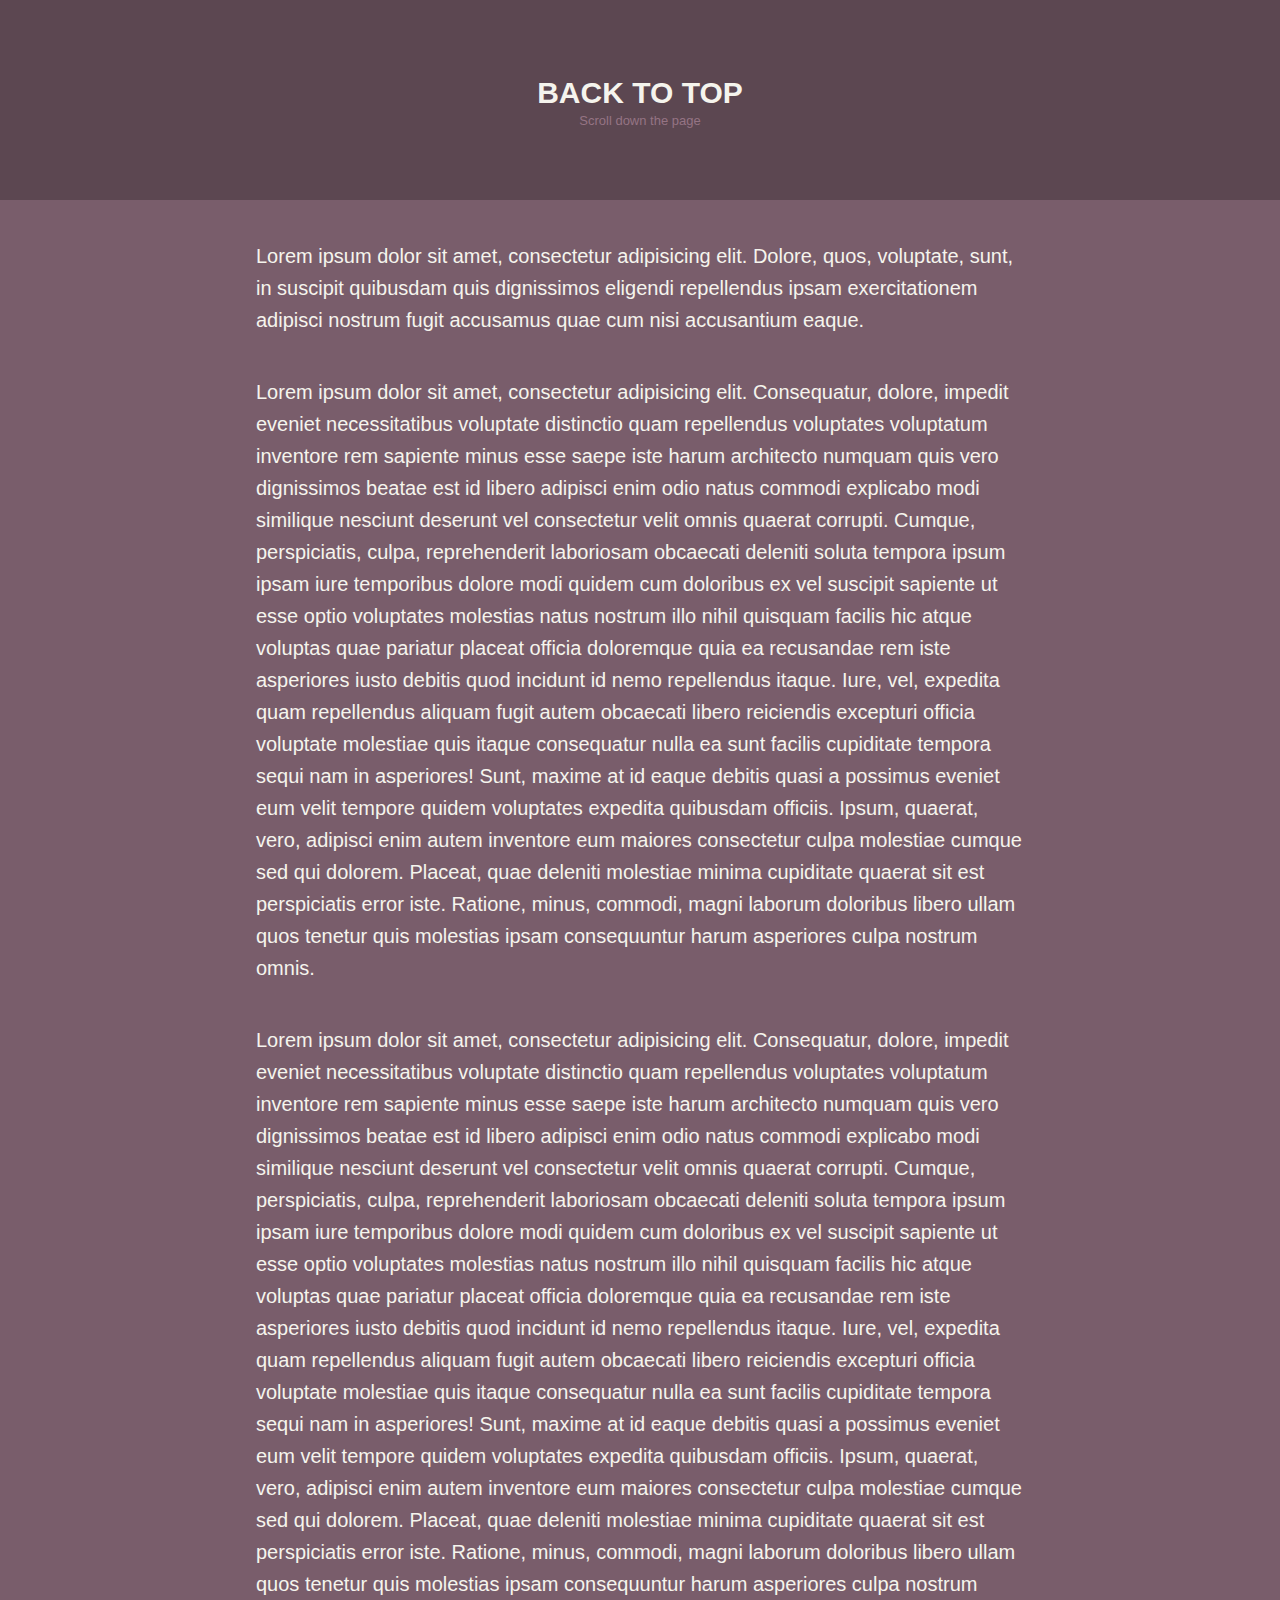
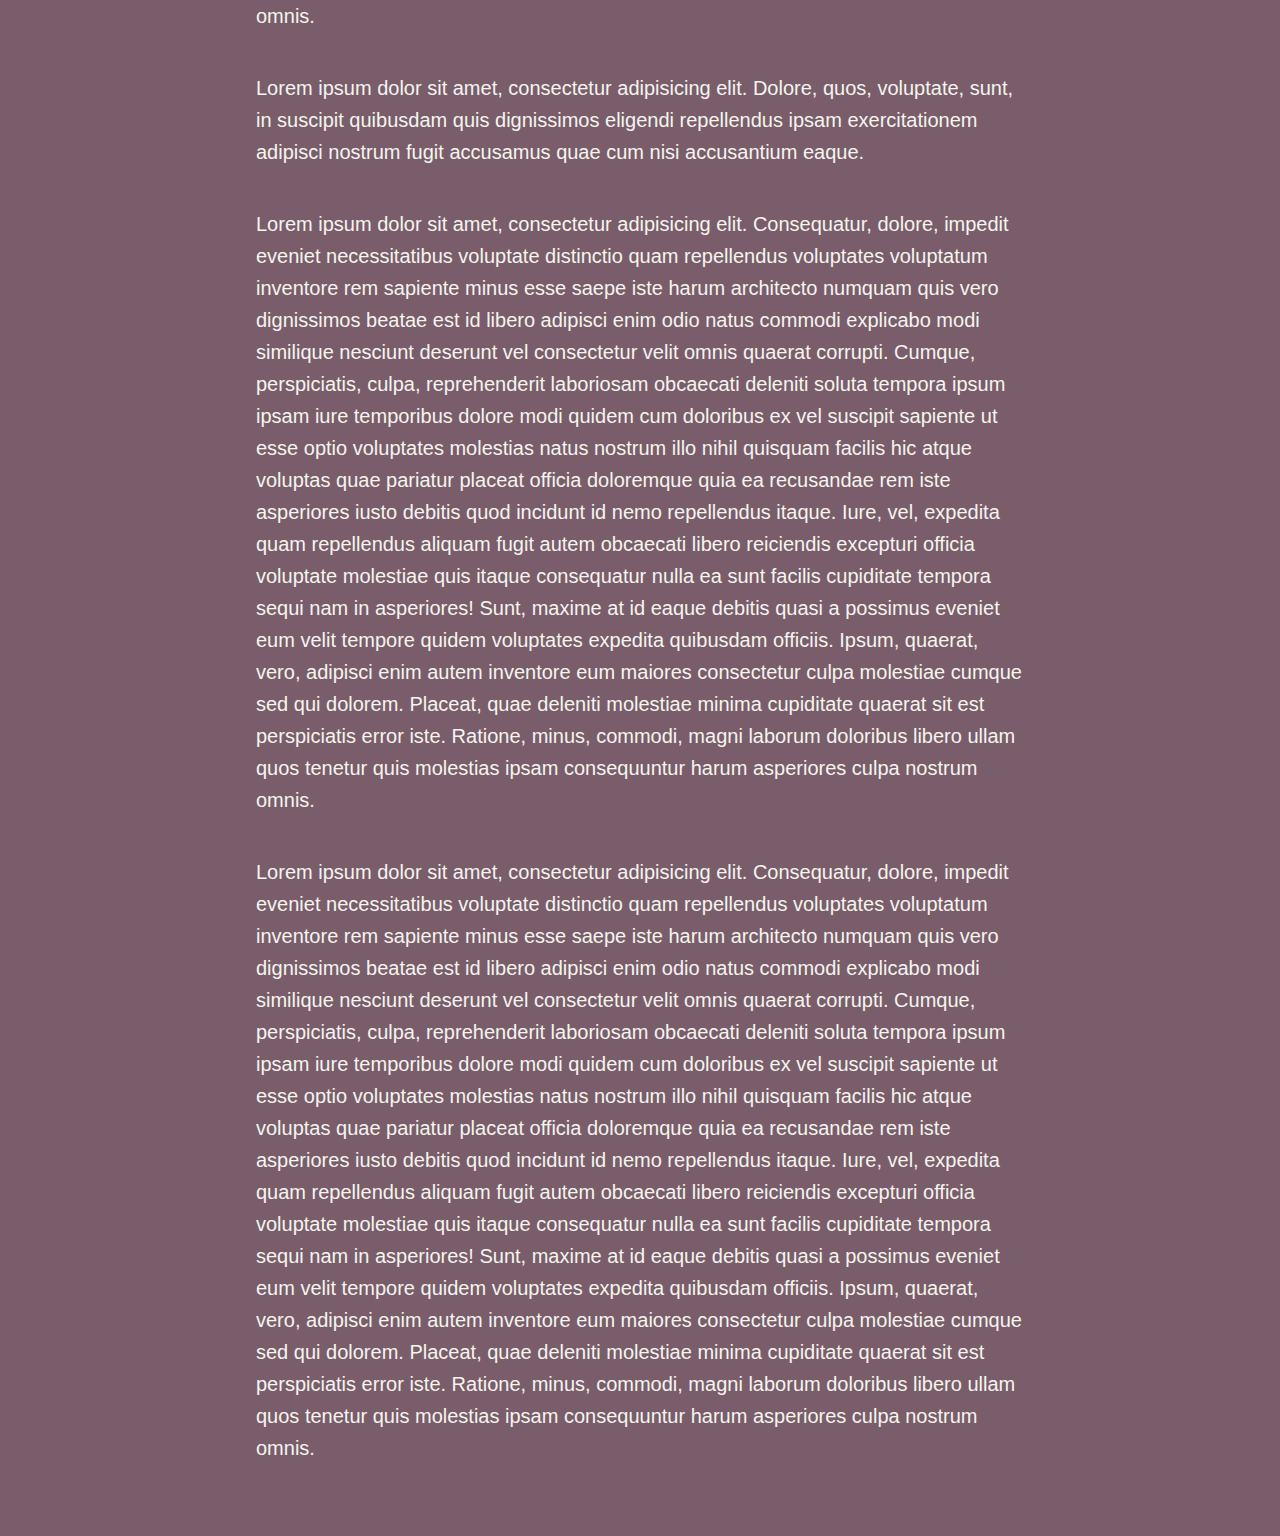
<file: Back to top/index.html>
<!doctype html>
<html lang="en" class="no-js">
<head>
	<meta charset="UTF-8">
	<meta name="viewport" content="width=device-width, initial-scale=1">

	<link rel="stylesheet" href="css/reset.css"> <!-- CSS reset -->
	<link rel="stylesheet" href="css/style.css"> <!-- Gem style -->
	<script src="js/modernizr.js"></script> <!-- Modernizr -->

	<title>Back To Top</title>
</head>
<body>
	<header>
		<h1>Back to top</h1>
		<p>Scroll down the page</p>
	</header>

	<main class="cd-container">
		<p>
			Lorem ipsum dolor sit amet, consectetur adipisicing elit. Dolore, quos, voluptate, sunt, in suscipit quibusdam quis dignissimos eligendi repellendus ipsam exercitationem adipisci nostrum fugit accusamus quae cum nisi accusantium eaque.
		</p>

		<p>
			Lorem ipsum dolor sit amet, consectetur adipisicing elit. Consequatur, dolore, impedit eveniet necessitatibus voluptate distinctio quam repellendus voluptates voluptatum inventore rem sapiente minus esse saepe iste harum architecto numquam quis vero dignissimos beatae est id libero adipisci enim odio natus commodi explicabo modi similique nesciunt deserunt vel consectetur velit omnis quaerat corrupti. Cumque, perspiciatis, culpa, reprehenderit laboriosam obcaecati deleniti soluta tempora ipsum ipsam iure temporibus dolore modi quidem cum doloribus ex vel suscipit sapiente ut esse optio voluptates molestias natus nostrum illo nihil quisquam facilis hic atque voluptas quae pariatur placeat officia doloremque quia ea recusandae rem iste asperiores iusto debitis quod incidunt id nemo repellendus itaque. Iure, vel, expedita quam repellendus aliquam fugit autem obcaecati libero reiciendis excepturi officia voluptate molestiae quis itaque consequatur nulla ea sunt facilis cupiditate tempora sequi nam in asperiores! Sunt, maxime at id eaque debitis quasi a possimus eveniet eum velit tempore quidem voluptates expedita quibusdam officiis. Ipsum, quaerat, vero, adipisci enim autem inventore eum maiores consectetur culpa molestiae cumque sed qui dolorem. Placeat, quae deleniti molestiae minima cupiditate quaerat sit est perspiciatis error iste. Ratione, minus, commodi, magni laborum doloribus libero ullam quos tenetur quis molestias ipsam consequuntur harum asperiores culpa nostrum omnis.
		</p>

		<p>
			Lorem ipsum dolor sit amet, consectetur adipisicing elit. Consequatur, dolore, impedit eveniet necessitatibus voluptate distinctio quam repellendus voluptates voluptatum inventore rem sapiente minus esse saepe iste harum architecto numquam quis vero dignissimos beatae est id libero adipisci enim odio natus commodi explicabo modi similique nesciunt deserunt vel consectetur velit omnis quaerat corrupti. Cumque, perspiciatis, culpa, reprehenderit laboriosam obcaecati deleniti soluta tempora ipsum ipsam iure temporibus dolore modi quidem cum doloribus ex vel suscipit sapiente ut esse optio voluptates molestias natus nostrum illo nihil quisquam facilis hic atque voluptas quae pariatur placeat officia doloremque quia ea recusandae rem iste asperiores iusto debitis quod incidunt id nemo repellendus itaque. Iure, vel, expedita quam repellendus aliquam fugit autem obcaecati libero reiciendis excepturi officia voluptate molestiae quis itaque consequatur nulla ea sunt facilis cupiditate tempora sequi nam in asperiores! Sunt, maxime at id eaque debitis quasi a possimus eveniet eum velit tempore quidem voluptates expedita quibusdam officiis. Ipsum, quaerat, vero, adipisci enim autem inventore eum maiores consectetur culpa molestiae cumque sed qui dolorem. Placeat, quae deleniti molestiae minima cupiditate quaerat sit est perspiciatis error iste. Ratione, minus, commodi, magni laborum doloribus libero ullam quos tenetur quis molestias ipsam consequuntur harum asperiores culpa nostrum omnis.
		</p>

		<p>
			Lorem ipsum dolor sit amet, consectetur adipisicing elit. Dolore, quos, voluptate, sunt, in suscipit quibusdam quis dignissimos eligendi repellendus ipsam exercitationem adipisci nostrum fugit accusamus quae cum nisi accusantium eaque.
		</p>

		<p>
			Lorem ipsum dolor sit amet, consectetur adipisicing elit. Consequatur, dolore, impedit eveniet necessitatibus voluptate distinctio quam repellendus voluptates voluptatum inventore rem sapiente minus esse saepe iste harum architecto numquam quis vero dignissimos beatae est id libero adipisci enim odio natus commodi explicabo modi similique nesciunt deserunt vel consectetur velit omnis quaerat corrupti. Cumque, perspiciatis, culpa, reprehenderit laboriosam obcaecati deleniti soluta tempora ipsum ipsam iure temporibus dolore modi quidem cum doloribus ex vel suscipit sapiente ut esse optio voluptates molestias natus nostrum illo nihil quisquam facilis hic atque voluptas quae pariatur placeat officia doloremque quia ea recusandae rem iste asperiores iusto debitis quod incidunt id nemo repellendus itaque. Iure, vel, expedita quam repellendus aliquam fugit autem obcaecati libero reiciendis excepturi officia voluptate molestiae quis itaque consequatur nulla ea sunt facilis cupiditate tempora sequi nam in asperiores! Sunt, maxime at id eaque debitis quasi a possimus eveniet eum velit tempore quidem voluptates expedita quibusdam officiis. Ipsum, quaerat, vero, adipisci enim autem inventore eum maiores consectetur culpa molestiae cumque sed qui dolorem. Placeat, quae deleniti molestiae minima cupiditate quaerat sit est perspiciatis error iste. Ratione, minus, commodi, magni laborum doloribus libero ullam quos tenetur quis molestias ipsam consequuntur harum asperiores culpa nostrum omnis.
		</p>

		<p>
			Lorem ipsum dolor sit amet, consectetur adipisicing elit. Consequatur, dolore, impedit eveniet necessitatibus voluptate distinctio quam repellendus voluptates voluptatum inventore rem sapiente minus esse saepe iste harum architecto numquam quis vero dignissimos beatae est id libero adipisci enim odio natus commodi explicabo modi similique nesciunt deserunt vel consectetur velit omnis quaerat corrupti. Cumque, perspiciatis, culpa, reprehenderit laboriosam obcaecati deleniti soluta tempora ipsum ipsam iure temporibus dolore modi quidem cum doloribus ex vel suscipit sapiente ut esse optio voluptates molestias natus nostrum illo nihil quisquam facilis hic atque voluptas quae pariatur placeat officia doloremque quia ea recusandae rem iste asperiores iusto debitis quod incidunt id nemo repellendus itaque. Iure, vel, expedita quam repellendus aliquam fugit autem obcaecati libero reiciendis excepturi officia voluptate molestiae quis itaque consequatur nulla ea sunt facilis cupiditate tempora sequi nam in asperiores! Sunt, maxime at id eaque debitis quasi a possimus eveniet eum velit tempore quidem voluptates expedita quibusdam officiis. Ipsum, quaerat, vero, adipisci enim autem inventore eum maiores consectetur culpa molestiae cumque sed qui dolorem. Placeat, quae deleniti molestiae minima cupiditate quaerat sit est perspiciatis error iste. Ratione, minus, commodi, magni laborum doloribus libero ullam quos tenetur quis molestias ipsam consequuntur harum asperiores culpa nostrum omnis.
		</p>
	</main>
	<a href="#0" class="cd-top">Top</a>
<script src="http://ajax.googleapis.com/ajax/libs/jquery/1.11.0/jquery.min.js"></script>
<script src="js/main.js"></script> <!-- Gem jQuery -->
</body>
</html>
</file>
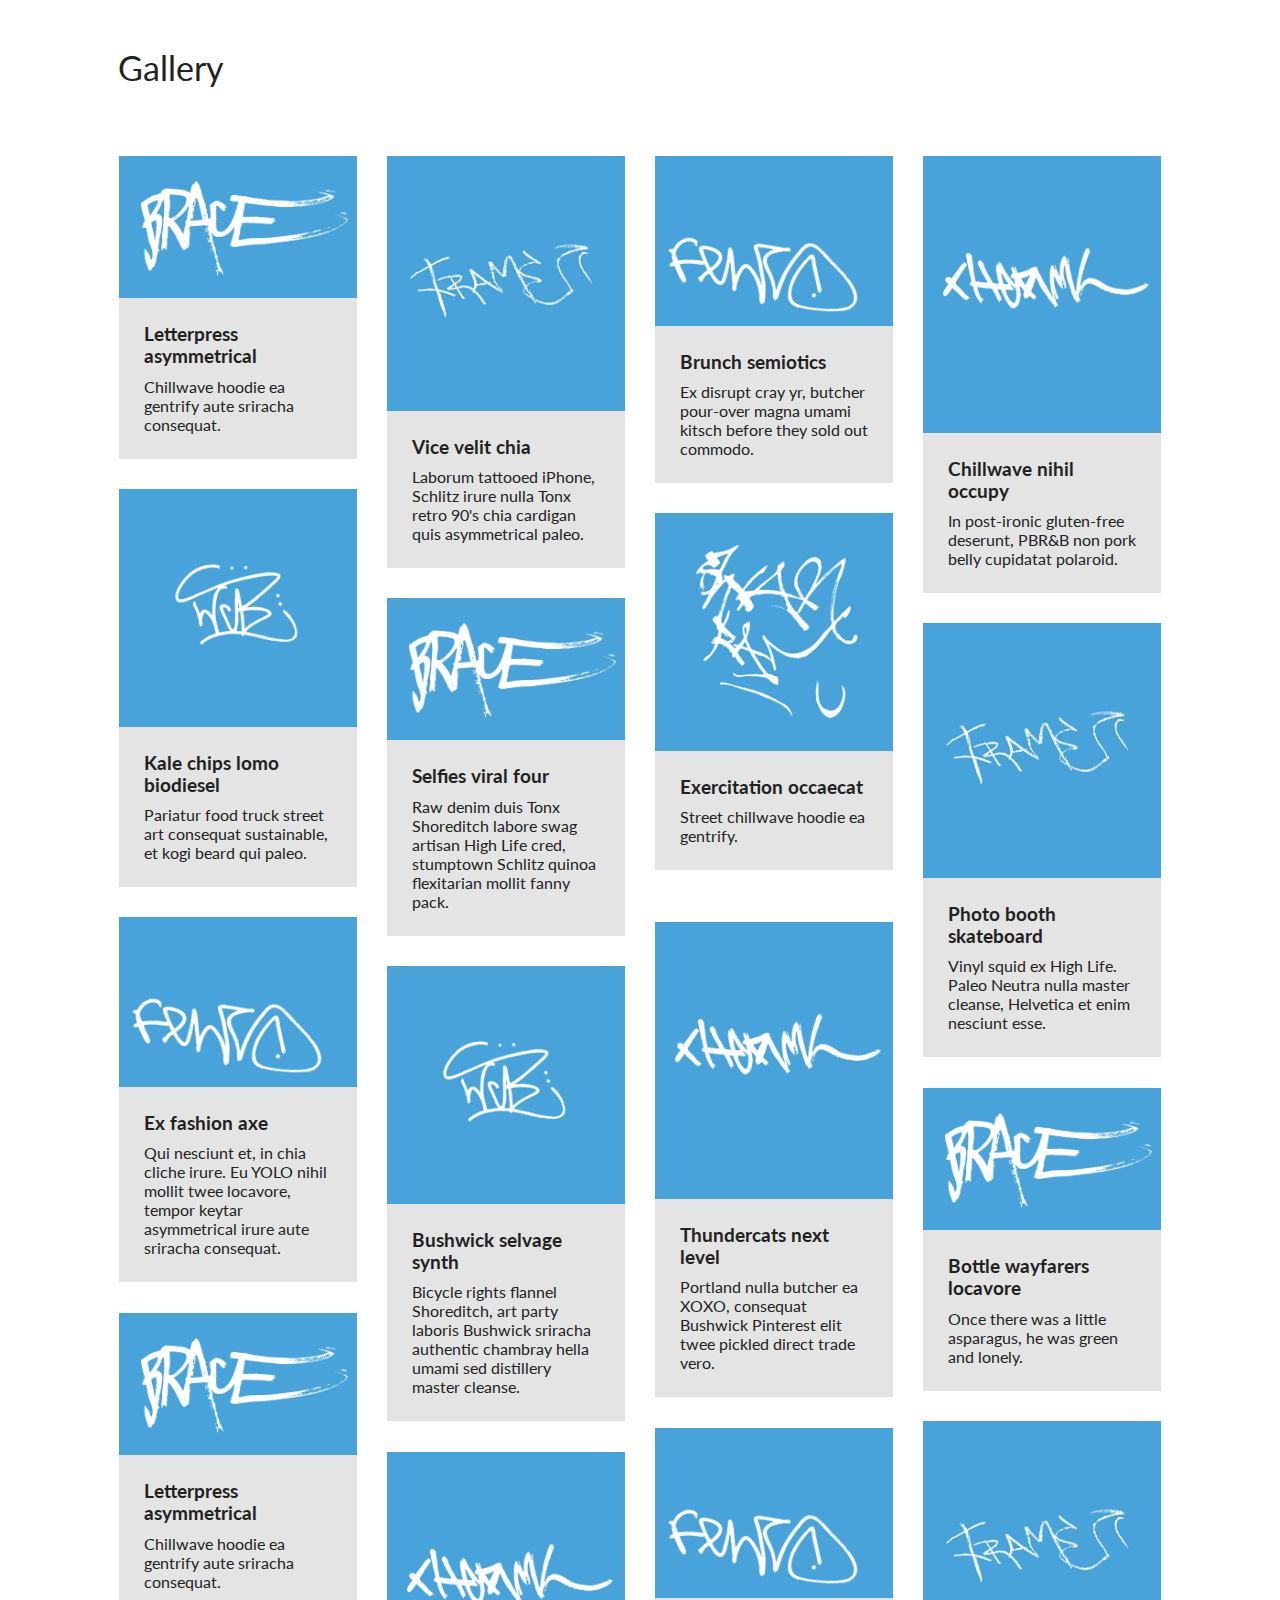
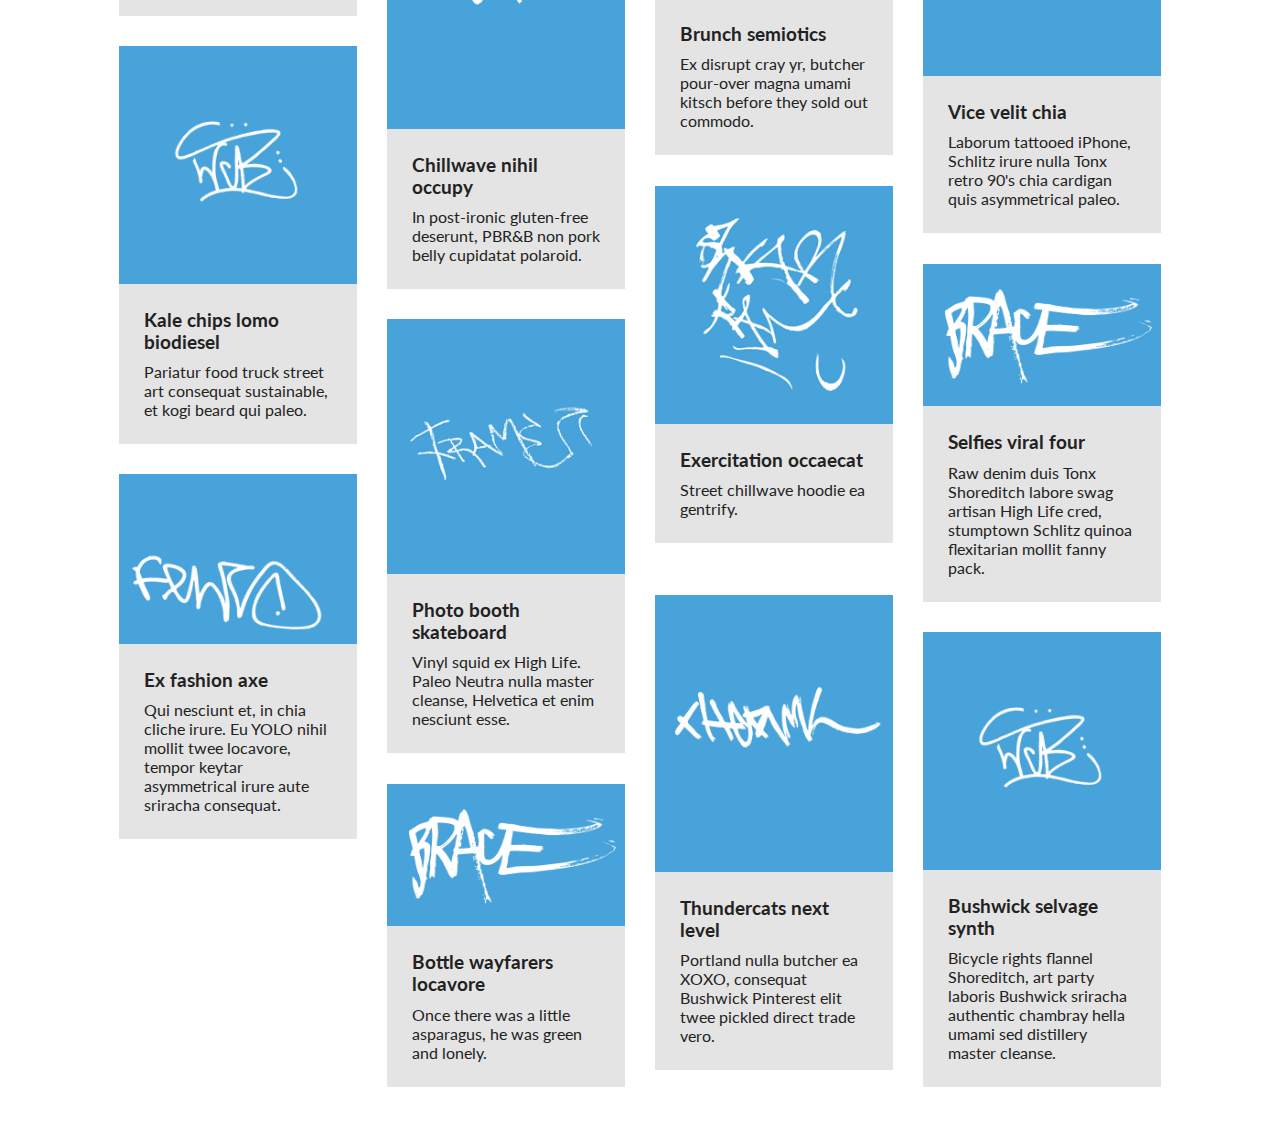
<file: Card gallery/index.html>
<!DOCTYPE html>
<html lang="en" class="no-js">
	<head>
		<meta charset="UTF-8" />
		<meta http-equiv="X-UA-Compatible" content="IE=edge,chrome=1">
		<meta name="viewport" content="width=device-width, initial-scale=1.0">
		<title>Gallery</title>
		<link rel="shortcut icon" href="../favicon.ico">
		<link rel="stylesheet" type="text/css" href="css/demo.css" />
		<link rel="stylesheet" type="text/css" href="css/component.css" />
		<script src="js/modernizr.custom.js"></script>
	</head>
	<body>
		<div class="container">
			<header class="clearfix">
				<h1>Gallery</h1>
			</header>
			<div id="grid-gallery" class="grid-gallery">
				<section class="grid-wrap">
					<ul class="grid">
						<li class="grid-sizer"></li><!-- for Masonry column width -->
						<li>
							<figure>
								<img src="img/thumb/1.png" alt="img01"/>
								<figcaption><h3>Letterpress asymmetrical</h3><p>Chillwave hoodie ea gentrify aute sriracha consequat.</p></figcaption>
							</figure>
						</li>
						<li>
							<figure>
								<img src="img/thumb/2.png" alt="img02"/>
								<figcaption><h3>Vice velit chia</h3><p>Laborum tattooed iPhone, Schlitz irure nulla Tonx retro 90's chia cardigan quis asymmetrical paleo. </p></figcaption>
							</figure>
						</li>
						<li>
							<figure>
								<img src="img/thumb/3.png" alt="img03"/>
								<figcaption><h3>Brunch semiotics</h3><p>Ex disrupt cray yr, butcher pour-over magna umami kitsch before they sold out commodo.</p></figcaption>
							</figure>
						</li>
						<li>
							<figure>
								<img src="img/thumb/4.png" alt="img04"/>
								<figcaption><h3>Chillwave nihil occupy</h3><p>In post-ironic gluten-free deserunt, PBR&amp;B non pork belly cupidatat polaroid. </p></figcaption>
							</figure>
						</li>
						<li>
							<figure>
								<img src="img/thumb/5.png" alt="img05"/>
								<figcaption><h3>Kale chips lomo biodiesel</h3><p>Pariatur food truck street art consequat sustainable, et kogi beard qui paleo. </p></figcaption>
							</figure>
						</li>
						<li>
							<figure>
								<img src="img/thumb/6.png" alt="img06"/>
								<figcaption><h3>Exercitation occaecat</h3><p>Street chillwave hoodie ea gentrify.</p></figcaption>
							</figure>
						</li>
						<li>
							<figure>
								<img src="img/thumb/1.png" alt="img01"/>
								<figcaption><h3>Selfies viral four</h3><p>Raw denim duis Tonx Shoreditch labore swag artisan High Life cred, stumptown Schlitz quinoa flexitarian mollit fanny pack.</p></figcaption>
							</figure>
						</li>
						<li>
							<figure>
								<img src="img/thumb/2.png" alt="img02"/>
								<figcaption><h3>Photo booth skateboard</h3><p>Vinyl squid ex High Life. Paleo Neutra nulla master cleanse, Helvetica et enim nesciunt esse.</p></figcaption>
							</figure>
						</li>
						<li>
							<figure>
								<img src="img/thumb/3.png" alt="img03"/>
								<figcaption><h3>Ex fashion axe</h3><p>Qui nesciunt et, in chia cliche irure. Eu YOLO nihil mollit twee locavore, tempor keytar asymmetrical irure aute sriracha consequat.</p></figcaption>
							</figure>
						</li>
						<li>
							<figure>
								<img src="img/thumb/4.png" alt="img04"/>
								<figcaption><h3>Thundercats next level</h3><p>Portland nulla butcher ea XOXO, consequat Bushwick Pinterest elit twee pickled direct trade vero. </p></figcaption>
							</figure>
						</li>
						<li>
							<figure>
								<img src="img/thumb/5.png" alt="img05"/>
								<figcaption><h3>Bushwick selvage synth</h3><p>Bicycle rights flannel Shoreditch, art party laboris Bushwick sriracha authentic chambray hella umami sed distillery master cleanse.</p></figcaption>
							</figure>
						</li>
						<li>
							<figure>
								<img src="img/thumb/1.png" alt="img01"/>
								<figcaption><h3>Bottle wayfarers locavore</h3><p>Once there was a little asparagus, he was green and lonely.</p></figcaption>
							</figure>
						</li>
						<li>
							<figure>
								<img src="img/thumb/1.png" alt="img01"/>
								<figcaption><h3>Letterpress asymmetrical</h3><p>Chillwave hoodie ea gentrify aute sriracha consequat.</p></figcaption>
							</figure>
						</li>
						<li>
							<figure>
								<img src="img/thumb/2.png" alt="img02"/>
								<figcaption><h3>Vice velit chia</h3><p>Laborum tattooed iPhone, Schlitz irure nulla Tonx retro 90's chia cardigan quis asymmetrical paleo. </p></figcaption>
							</figure>
						</li>
						<li>
							<figure>
								<img src="img/thumb/3.png" alt="img03"/>
								<figcaption><h3>Brunch semiotics</h3><p>Ex disrupt cray yr, butcher pour-over magna umami kitsch before they sold out commodo.</p></figcaption>
							</figure>
						</li>
						<li>
							<figure>
								<img src="img/thumb/4.png" alt="img04"/>
								<figcaption><h3>Chillwave nihil occupy</h3><p>In post-ironic gluten-free deserunt, PBR&amp;B non pork belly cupidatat polaroid. </p></figcaption>
							</figure>
						</li>
						<li>
							<figure>
								<img src="img/thumb/5.png" alt="img05"/>
								<figcaption><h3>Kale chips lomo biodiesel</h3><p>Pariatur food truck street art consequat sustainable, et kogi beard qui paleo. </p></figcaption>
							</figure>
						</li>
						<li>
							<figure>
								<img src="img/thumb/6.png" alt="img06"/>
								<figcaption><h3>Exercitation occaecat</h3><p>Street chillwave hoodie ea gentrify.</p></figcaption>
							</figure>
						</li>
						<li>
							<figure>
								<img src="img/thumb/1.png" alt="img01"/>
								<figcaption><h3>Selfies viral four</h3><p>Raw denim duis Tonx Shoreditch labore swag artisan High Life cred, stumptown Schlitz quinoa flexitarian mollit fanny pack.</p></figcaption>
							</figure>
						</li>
						<li>
							<figure>
								<img src="img/thumb/2.png" alt="img02"/>
								<figcaption><h3>Photo booth skateboard</h3><p>Vinyl squid ex High Life. Paleo Neutra nulla master cleanse, Helvetica et enim nesciunt esse.</p></figcaption>
							</figure>
						</li>
						<li>
							<figure>
								<img src="img/thumb/3.png" alt="img03"/>
								<figcaption><h3>Ex fashion axe</h3><p>Qui nesciunt et, in chia cliche irure. Eu YOLO nihil mollit twee locavore, tempor keytar asymmetrical irure aute sriracha consequat.</p></figcaption>
							</figure>
						</li>
						<li>
							<figure>
								<img src="img/thumb/4.png" alt="img04"/>
								<figcaption><h3>Thundercats next level</h3><p>Portland nulla butcher ea XOXO, consequat Bushwick Pinterest elit twee pickled direct trade vero. </p></figcaption>
							</figure>
						</li>
						<li>
							<figure>
								<img src="img/thumb/5.png" alt="img05"/>
								<figcaption><h3>Bushwick selvage synth</h3><p>Bicycle rights flannel Shoreditch, art party laboris Bushwick sriracha authentic chambray hella umami sed distillery master cleanse.</p></figcaption>
							</figure>
						</li>
						<li>
							<figure>
								<img src="img/thumb/1.png" alt="img01"/>
								<figcaption><h3>Bottle wayfarers locavore</h3><p>Once there was a little asparagus, he was green and lonely.</p></figcaption>
							</figure>
						</li>
					</ul>
				</section><!-- // grid-wrap -->
				<section class="slideshow">
					<ul>
						<li>
							<figure>
								<figcaption>
									<h3>Letterpress asymmetrical</h3>
									<p>Kale chips lomo biodiesel stumptown Godard Tumblr, mustache sriracha tattooed cray aute slow-carb placeat delectus. Letterpress asymmetrical fanny pack art party est pour-over skateboard anim quis, ullamco craft beer.</p>
								</figcaption>
								<img src="img/large/1.png" alt="img01"/>
							</figure>
						</li>
						<li>
							<figure>
								<figcaption>
									<h3>Vice velit chia</h3>
									<p>Chillwave Echo Park Etsy organic Cosby sweater seitan authentic pour-over. Occupy wolf selvage bespoke tattooed, cred sustainable Odd Future hashtag butcher.</p>
								</figcaption>
								<img src="img/large/2.png" alt="img02"/>
							</figure>
						</li>
						<li>
							<figure>
								<figcaption>
									<h3>Brunch semiotics</h3>
									<p>IPhone PBR polaroid before they sold out meh you probably haven't heard of them leggings tattooed tote bag, butcher paleo next level single-origin coffee photo booth.</p>
								</figcaption>
								<img src="img/large/3.png" alt="img03"/>
							</figure>
						</li>
						<li>
							<figure>
								<figcaption>
									<h3>Chillwave nihil occupy</h3>
									<p>Vice cliche locavore mumblecore vegan wayfarers asymmetrical letterpress hoodie mustache. Shabby chic lomo polaroid, scenester 8-bit Portland Pitchfork VHS tote bag.</p>
								</figcaption>
								<img src="img/large/4.png" alt="img04"/>
							</figure>
						</li>
						<li>
							<figure>
								<figcaption>
									<h3>Kale chips lomo biodiesel</h3>
									<p>Chambray Schlitz pug YOLO, PBR Tumblr semiotics. Flexitarian YOLO ennui Blue Bottle, forage dreamcatcher chillwave put a bird on it craft beer Etsy.</p>
								</figcaption>
								<img src="img/large/5.png" alt="img05"/>
							</figure>
						</li>
						<li>
							<figure>
								<figcaption>
									<h3>Exercitation occaecat</h3>
									<p>Cosby sweater hella lomo Thundercats VHS occupy High Life. Synth pop-up readymade single-origin coffee, fanny pack tousled retro. Fingerstache mlkshk ugh hashtag, church-key ethnic street art pug yr.</p>
								</figcaption>
								<img src="img/large/6.png" alt="img06"/>
							</figure>
						</li>
						<li>
							<figure>
								<figcaption>
									<h3>Selfies viral four</h3>
									<p>Ethnic readymade pug, small batch XOXO Odd Future normcore kogi food truck craft beer single-origin coffee banh mi photo booth raw denim. XOXO messenger bag pug VHS. Forage gluten-free polaroid, twee hoodie chillwave Helvetica.</p>
								</figcaption>
								<img src="img/large/1.png" alt="img01"/>
							</figure>
						</li>
						<li>
							<figure>
								<figcaption>
									<h3>Photo booth skateboard</h3>
									<p>Thundercats pour-over four loko skateboard Brooklyn, Etsy sriracha leggings dreamcatcher narwhal authentic 3 wolf moon synth Portland. Shabby chic photo booth Blue Bottle keffiyeh, McSweeney's roof party Carles.</p>
								</figcaption>
								<img src="img/large/2.png" alt="img02"/>
							</figure>
						</li>
						<li>
							<figure>
								<figcaption>
									<h3>Ex fashion axe</h3>
									<p>Ennui Blue Bottle shabby chic, organic butcher High Life tattooed meggings jean shorts Brooklyn sartorial polaroid. Cray raw denim +1, bespoke High Life Odd Future banh mi chillwave Marfa kogi disrupt paleo direct trade 90's Godard. </p>
								</figcaption>
								<img src="img/large/3.png" alt="img03"/>
							</figure>
						</li>
						<li>
							<figure>
								<figcaption>
									<h3>Thundercats next level</h3>
									<p>Typewriter authentic PBR, iPhone mixtape fixie post-ironic fingerstache Pitchfork artisan. Wayfarers master cleanse occupy, Tonx lo-fi swag Truffaut irony whatever Blue Bottle readymade PBR gluten-free. Lomo Pinterest Banksy fap. Retro ennui you probably haven't heard of them iPhone, PBR fashion axe polaroid.</p>
								</figcaption>
								<img src="img/large/4.png" alt="img04"/>
							</figure>
						</li>
						<li>
							<figure>
								<figcaption>
									<h3>Bushwick selvage synth</h3>
									<p>Schlitz deserunt pour-over consectetur. Selfies plaid asymmetrical farm-to-table, cred gastropub photo booth narwhal non roof party velit raw denim slow-carb meggings pug. Tempor post-ironic seitan cliche bicycle rights. Meh viral Williamsburg, quinoa 8-bit kale chips YOLO Marfa accusamus.</p>
								</figcaption>
								<img src="img/large/5.png" alt="img05"/>
							</figure>
						</li>
						<li>
							<figure>
								<figcaption>
									<h3>Bottle wayfarers locavore</h3>
									<p>Aliqua High Life art party fixie farm-to-table. Kitsch Echo Park shabby chic, narwhal fugiat Cosby sweater asymmetrical gastropub tofu. Authentic minim Pinterest Blue Bottle beard, aliqua chia XOXO dolor freegan banh mi vegan fugiat.</p>
								</figcaption>
								<img src="img/large/1.png" alt="img01"/>
							</figure>
						</li>
						<li>
							<figure>
								<figcaption>
									<h3>Letterpress asymmetrical</h3>
									<p>Pickled hoodie Pinterest 90's proident church-key chambray. Salvia incididunt slow-carb ugh skateboard velit, flannel authentic hoodie lomo fixie photo booth farm-to-table. Minim meggings Bushwick, semiotics Vice put a bird.</p>
								</figcaption>
								<img src="img/large/1.png" alt="img01"/>
							</figure>
						</li>
						<li>
							<figure>
								<figcaption>
									<h3>Vice velit chia</h3>
									<p>Tattooed assumenda chambray cray officia. 90's mollit ethnic church-key ex eu pop-up gentrify. Tonx raw denim eu, bitters nesciunt distillery Neutra pop-up. Drinking vinegar Helvetica Truffaut tattooed.</p>
								</figcaption>
								<img src="img/large/2.png" alt="img02"/>
							</figure>
						</li>
						<li>
							<figure>
								<figcaption>
									<h3>Brunch semiotics</h3>
									<p>Gentrify High Life adipisicing, duis slow-carb kogi Tumblr raw denim freegan Echo Park. Fingerstache laboris pork belly messenger bag, you probably haven't heard of them vegan twee Intelligentsia Vice Etsy pickled put a bird on it Godard roof party. Meggings small batch dreamcatcher velit.</p>
								</figcaption>
								<img src="img/large/3.png" alt="img03"/>
							</figure>
						</li>
						<li>
							<figure>
								<figcaption>
									<h3>Chillwave nihil occupy</h3>
									<p>Marfa exercitation non, beard +1 hashtag cardigan gluten-free mixtape church-key ugh eu Portland leggings. Ennui farm-to-table fingerstache keytar Echo Park tattooed. Seitan qui artisan, aliquip cupidatat sunt Portland wayfarers duis.</p>
								</figcaption>
								<img src="img/large/4.png" alt="img04"/>
							</figure>
						</li>
						<li>
							<figure>
								<figcaption>
									<h3>Kale chips lomo biodiesel</h3>
									<p>Lomo church-key whatever, seitan laborum drinking vinegar lo-fi semiotics nihil meh. Skateboard irure before they sold out Banksy. Narwhal High Life lomo aliqua drinking vinegar. PBR&B placeat proident, craft beer forage DIY nostrud meh flexitarian keytar Helvetica.</p>
								</figcaption>
								<img src="img/large/5.png" alt="img05"/>
							</figure>
						</li>
						<li>
							<figure>
								<figcaption>
									<h3>Exercitation occaecat</h3>
									<p>Skateboard Truffaut bicycle rights seitan normcore. Culpa lo-fi ennui, Pinterest before they sold out Echo Park roof party sapiente aesthetic consequat Truffaut freegan voluptate. Kogi banh mi vero nihil, freegan gluten-free cliche. Forage Etsy laboris anim normcore, McSweeney's ex.</p>
								</figcaption>
								<img src="img/large/6.png" alt="img06"/>
							</figure>
						</li>
						<li>
							<figure>
								<figcaption>
									<h3>Selfies viral four</h3>
									<p>Viral roof party locavore flexitarian nihil fanny pack actually Odd Future anim commodo. Sunt yr aute, enim quis plaid sartorial duis leggings lo-fi gluten-free. Tote bag flexitarian pug stumptown, Cosby sweater try-hard ethnic scenester. Mumblecore +1 hoodie accusamus skateboard slow-carb, Thundercats Godard placeat craft beer meh enim trust fund.</p>
								</figcaption>
								<img src="img/large/1.png" alt="img01"/>
							</figure>
						</li>
						<li>
							<figure>
								<figcaption>
									<h3>Photo booth skateboard</h3>
									<p>Culpa pour-over cray nesciunt dreamcatcher. Meggings distillery cillum raw denim voluptate, single-origin coffee lo-fi ethical iPhone four loko nihil salvia. Biodiesel ea Intelligentsia quis deep v, American Apparel trust fund slow-carb synth semiotics quinoa Brooklyn pour-over nulla Godard.</p>
								</figcaption>
								<img src="img/large/2.png" alt="img02"/>
							</figure>
						</li>
						<li>
							<figure>
								<figcaption>
									<h3>Ex fashion axe</h3>
									<p>Bespoke irony tousled nihil flexitarian, salvia tempor nostrud Bushwick hashtag Austin ethnic disrupt. Beard Helvetica nihil, chia craft beer Wes Anderson keytar dolore. Irure incididunt flexitarian photo booth cillum, YOLO deserunt Brooklyn artisan. Brunch assumenda irony, Blue Bottle roof party DIY ullamco quis.</p>
								</figcaption>
								<img src="img/large/3.png" alt="img03"/>
							</figure>
						</li>
						<li>
							<figure>
								<figcaption>
									<h3>Thundercats next level</h3>
									<p>Lorem ipsum dolor sit amet, consectetur adipisicing elit, sed do eiusmod
									tempor incididunt ut labore et dolore magna aliqua. Ut enim ad minim veniam,
									quis nostrud exercitation ullamco laboris nisi ut aliquip ex ea.</p>
								</figcaption>
								<img src="img/large/4.png" alt="img04"/>
							</figure>
						</li>
						<li>
							<figure>
								<figcaption>
									<h3>Bushwick selvage synth</h3>
									<p>Ethical Truffaut tofu food truck cred cornhole. Irure umami Austin cornhole blog ethical. Aliqua yr Truffaut, adipisicing hashtag Shoreditch eiusmod tempor literally vinyl.</p>
								</figcaption>
								<img src="img/large/5.png" alt="img05"/>
							</figure>
						</li>
						<li>
							<figure>
								<figcaption>
									<h3>Bottle wayfarers locavore</h3>
									<p>Pork belly irony Shoreditch fashion axe DIY. Portland banjo irony, squid gentrify Austin fixie church-key magna. Marfa artisan Echo Park, McSweeney's banjo sunt keytar tofu. Brooklyn PBR single-origin coffee disrupt polaroid ut, gluten-free XOXO plaid magna.</p>
								</figcaption>
								<img src="img/large/1.png" alt="img01"/>
							</figure>
						</li>
					</ul>
					<nav>
						<span class="icon nav-prev"></span>
						<span class="icon nav-next"></span>
						<span class="icon nav-close"></span>
					</nav>
					<div class="info-keys icon">Navigate with arrow keys</div>
				</section><!-- // slideshow -->
			</div><!-- // grid-gallery -->
		</div>
		<script src="js/imagesloaded.pkgd.min.js"></script>
		<script src="js/masonry.pkgd.min.js"></script>
		<script src="js/classie.js"></script>
		<script src="js/cbpGridGallery.js"></script>
		<script>
			new CBPGridGallery( document.getElementById( 'grid-gallery' ) );
		</script>
	</body>
</html>
</file>
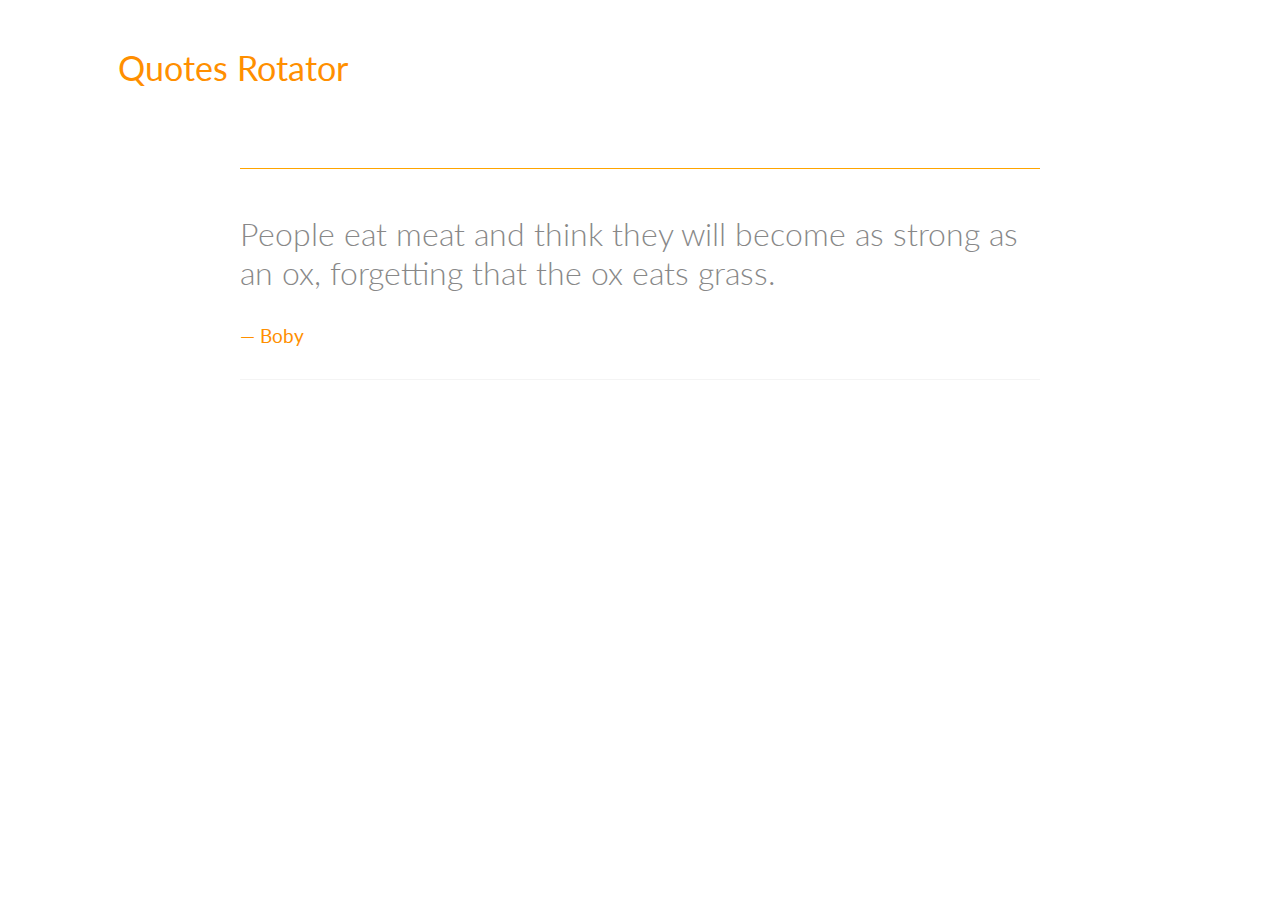
<file: Quotes rotator/index.html>
<!DOCTYPE html>
<html lang="en" class="no-js">
	<head>
		<meta charset="UTF-8" />
		<meta http-equiv="X-UA-Compatible" content="IE=edge,chrome=1">
		<meta name="viewport" content="width=device-width, initial-scale=1.0">
		<title>QR</title>
		<link rel="stylesheet" type="text/css" href="css/default.css" />
		<link rel="stylesheet" type="text/css" href="css/component.css" />
		<script src="js/modernizr.custom.js"></script>
	</head>
	<body>
		<div class="container">
			<header class="clearfix">
				<h1>Quotes Rotator</h1>
			</header>
			<div class="main">
				<div id="cbp-qtrotator" class="cbp-qtrotator">
					<div class="cbp-qtcontent">
						<blockquote>
						  <p>People eat meat and think they will become as strong as an ox, forgetting that the ox eats grass.</p>
						  <footer>Boby</footer>
						</blockquote>
					</div>
					<div class="cbp-qtcontent">
						<blockquote>
						  <p>Nothing will benefit human health and increase the chances for survival of life on Earth as much as the evolution to a vegetarian diet.</p>
						  <footer>Billy</footer>
						</blockquote>
					</div>
					<div class="cbp-qtcontent">
						<blockquote>
						  <p>If you don't want to be beaten, imprisoned, mutilated, killed or tortured then you shouldn't condone such behaviour towards anyone, be they human or not.</p>
						  <footer>Calvin Bob</footer>
						</blockquote>
					</div>
					<div class="cbp-qtcontent">
						<blockquote>
						  <p>My body will not be a tomb for other creatures.</p>
						  <footer>Leonardo Da Calvin</footer>
						</blockquote>
					</div>
				</div>
			</div>
		</div>
		<script src="https://ajax.googleapis.com/ajax/libs/jquery/1.9.1/jquery.min.js"></script>
		<script src="js/jquery.cbpQTRotator.min.js"></script>
		<script>
			$( function() {
				/*
				- how to call the plugin:
				$( selector ).cbpQTRotator( [options] );
				- options:
				{
					// default transition speed (ms)
					speed : 700,
					// default transition easing
					easing : 'ease',
					// rotator interval (ms)
					interval : 8000
				}
				- destroy:
				$( selector ).cbpQTRotator( 'destroy' );
				*/

				$( '#cbp-qtrotator' ).cbpQTRotator();

			} );
		</script>
	</body>
</html>
</file>
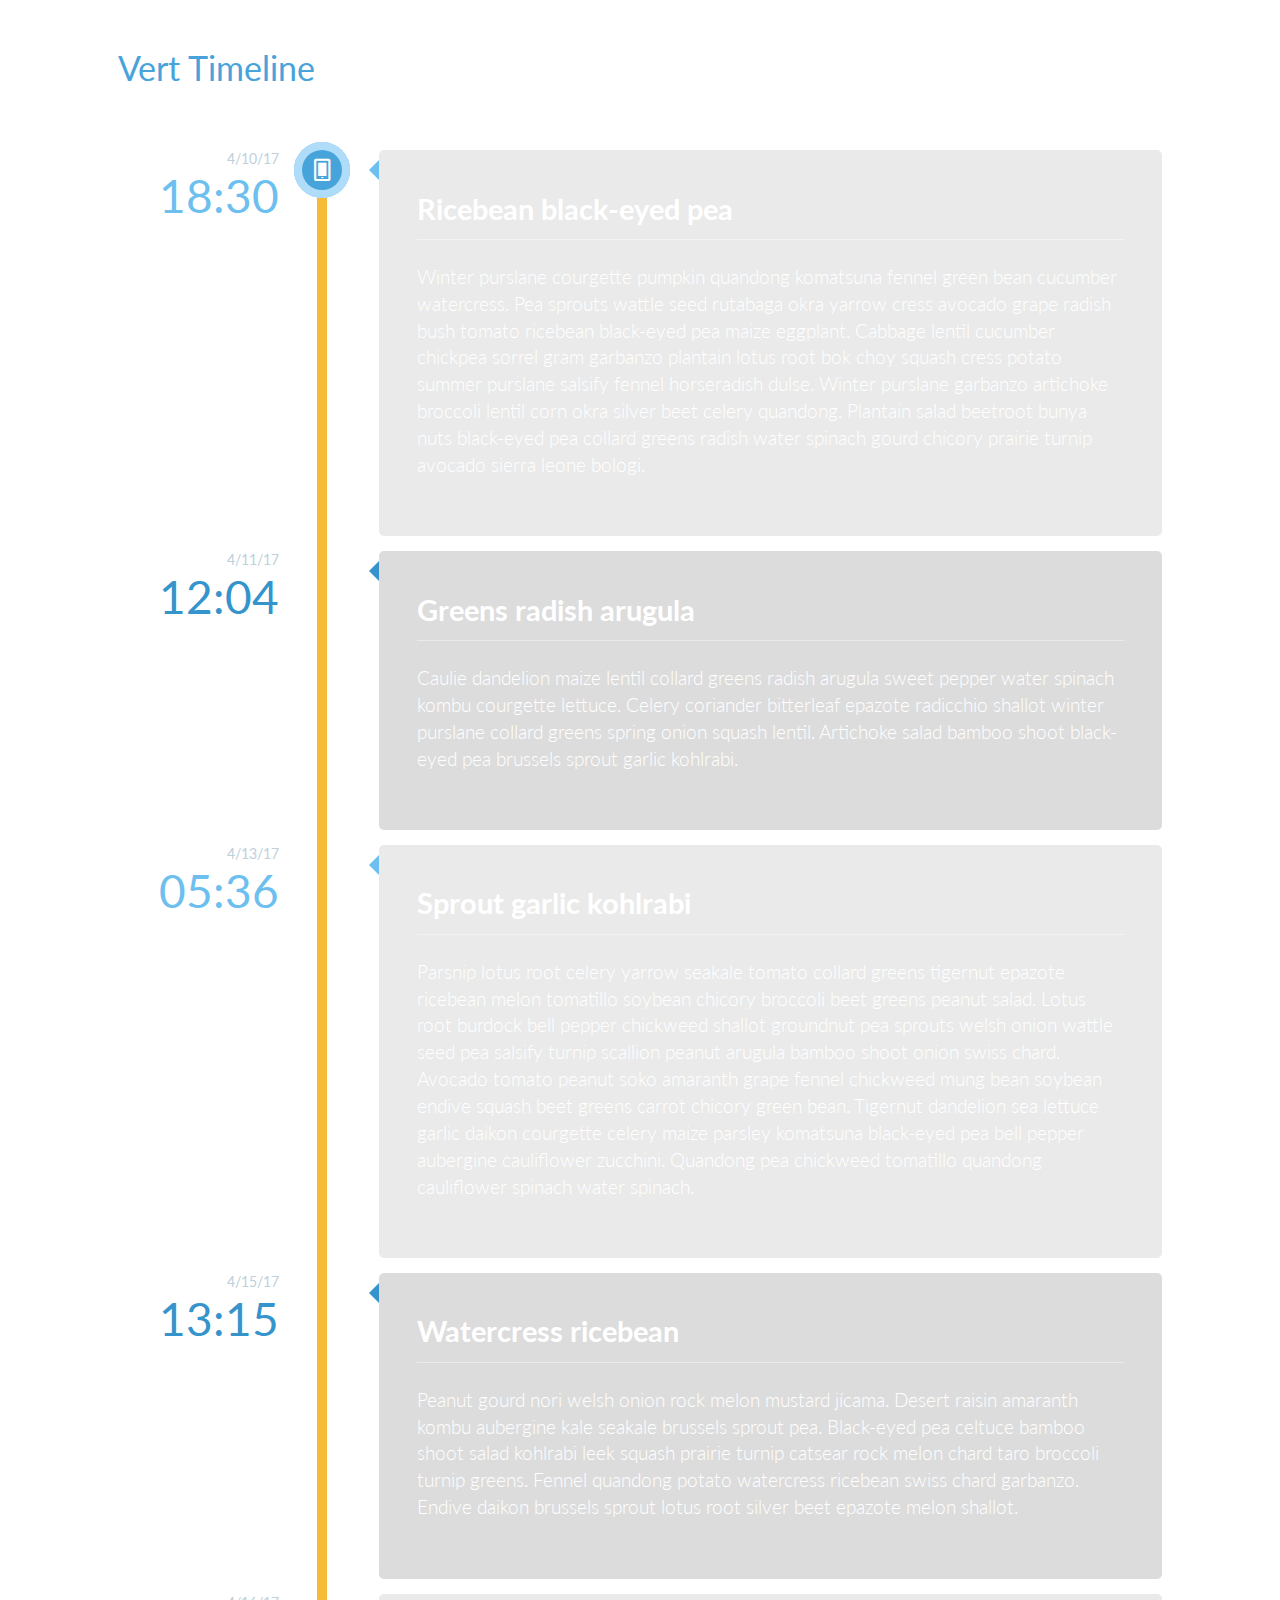
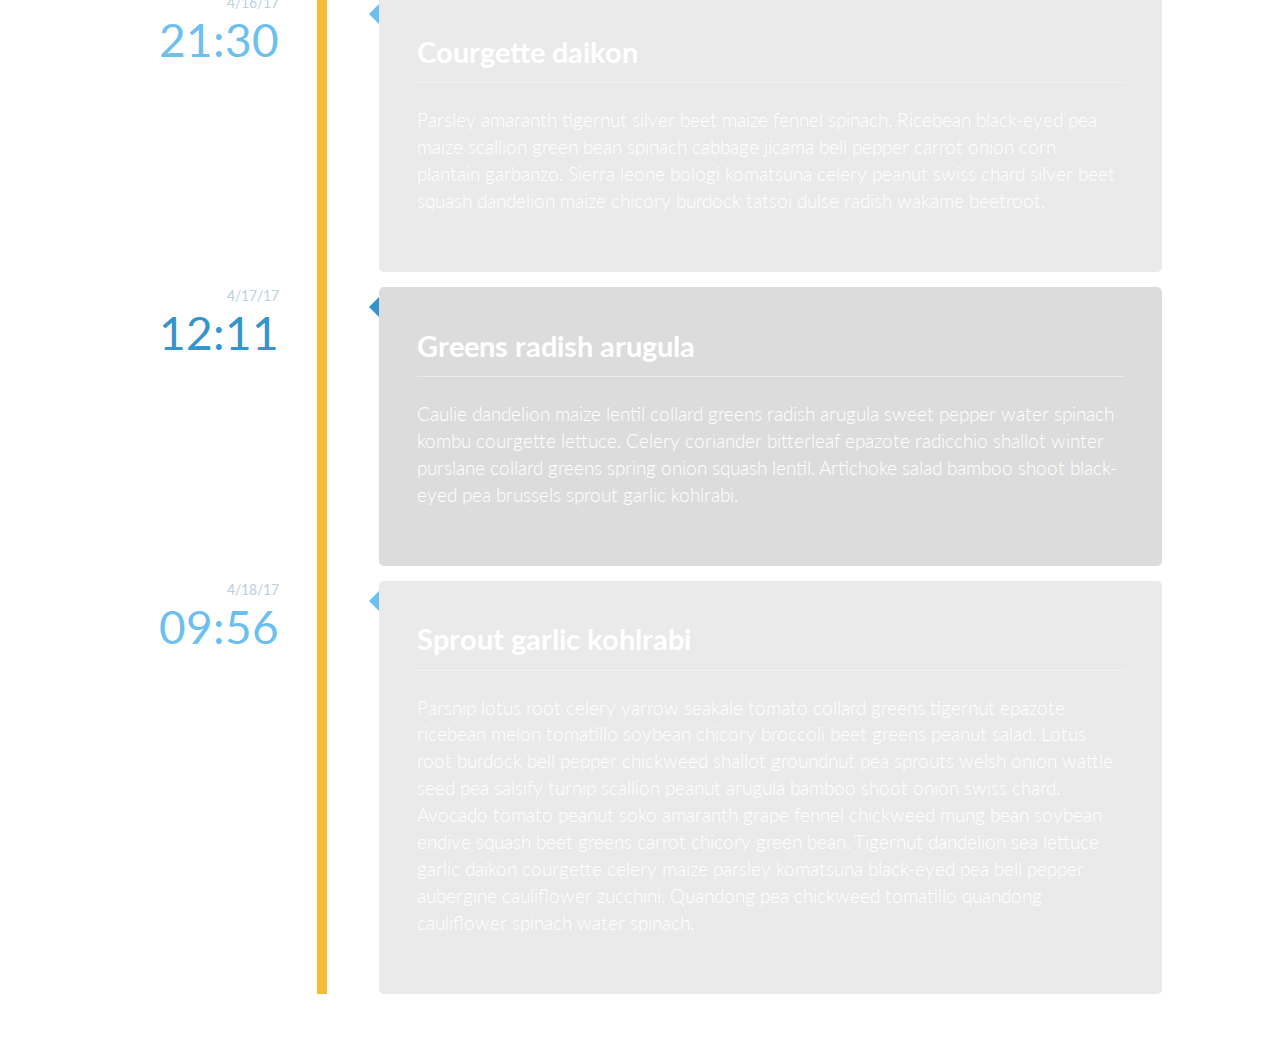
<file: Vertical timeline/index.html>
<!DOCTYPE html>
<html lang="en" class="no-js">
	<head>
		<meta charset="UTF-8" />
		<meta http-equiv="X-UA-Compatible" content="IE=edge,chrome=1">
		<meta name="viewport" content="width=device-width, initial-scale=1.0">
		<title>Vert Timeline</title>
		<link rel="shortcut icon" href="../favicon.ico">
		<link rel="stylesheet" type="text/css" href="css/default.css" />
		<link rel="stylesheet" type="text/css" href="css/component.css" />
		<script src="js/modernizr.custom.js"></script>
	</head>
	<body>
		<div class="container">
			<header class="clearfix">
				<h1>Vert Timeline</h1>
			</header>
			<div class="main">
				<ul class="cbp_tmtimeline">
					<li>
						<time class="cbp_tmtime" datetime="2017-04-10 18:30"><span>4/10/17</span> <span>18:30</span></time>
						<div class="cbp_tmicon cbp_tmicon-phone"></div>
						<div class="cbp_tmlabel">
							<h2>Ricebean black-eyed pea</h2>
							<p>Winter purslane courgette pumpkin quandong komatsuna fennel green bean cucumber watercress. Pea sprouts wattle seed rutabaga okra yarrow cress avocado grape radish bush tomato ricebean black-eyed pea maize eggplant. Cabbage lentil cucumber chickpea sorrel gram garbanzo plantain lotus root bok choy squash cress potato summer purslane salsify fennel horseradish dulse. Winter purslane garbanzo artichoke broccoli lentil corn okra silver beet celery quandong. Plantain salad beetroot bunya nuts black-eyed pea collard greens radish water spinach gourd chicory prairie turnip avocado sierra leone bologi.</p>
						</div>
					</li>
					<li>
						<time class="cbp_tmtime" datetime="2017-04-11T12:04"><span>4/11/17</span> <span>12:04</span></time>
						<div class="cbp_tmicon cbp_tmicon-screen"></div>
						<div class="cbp_tmlabel">
							<h2>Greens radish arugula</h2>
							<p>Caulie dandelion maize lentil collard greens radish arugula sweet pepper water spinach kombu courgette lettuce. Celery coriander bitterleaf epazote radicchio shallot winter purslane collard greens spring onion squash lentil. Artichoke salad bamboo shoot black-eyed pea brussels sprout garlic kohlrabi.</p>
						</div>
					</li>
					<li>
						<time class="cbp_tmtime" datetime="2017-04-13 05:36"><span>4/13/17</span> <span>05:36</span></time>
						<div class="cbp_tmicon cbp_tmicon-mail"></div>
						<div class="cbp_tmlabel">
							<h2>Sprout garlic kohlrabi</h2>
							<p>Parsnip lotus root celery yarrow seakale tomato collard greens tigernut epazote ricebean melon tomatillo soybean chicory broccoli beet greens peanut salad. Lotus root burdock bell pepper chickweed shallot groundnut pea sprouts welsh onion wattle seed pea salsify turnip scallion peanut arugula bamboo shoot onion swiss chard. Avocado tomato peanut soko amaranth grape fennel chickweed mung bean soybean endive squash beet greens carrot chicory green bean. Tigernut dandelion sea lettuce garlic daikon courgette celery maize parsley komatsuna black-eyed pea bell pepper aubergine cauliflower zucchini. Quandong pea chickweed tomatillo quandong cauliflower spinach water spinach.</p>
						</div>
					</li>
					<li>
						<time class="cbp_tmtime" datetime="2017-04-15 13:15"><span>4/15/17</span> <span>13:15</span></time>
						<div class="cbp_tmicon cbp_tmicon-phone"></div>
						<div class="cbp_tmlabel">
							<h2>Watercress ricebean</h2>
							<p>Peanut gourd nori welsh onion rock melon mustard jícama. Desert raisin amaranth kombu aubergine kale seakale brussels sprout pea. Black-eyed pea celtuce bamboo shoot salad kohlrabi leek squash prairie turnip catsear rock melon chard taro broccoli turnip greens. Fennel quandong potato watercress ricebean swiss chard garbanzo. Endive daikon brussels sprout lotus root silver beet epazote melon shallot.</p>
						</div>
					</li>
					<li>
						<time class="cbp_tmtime" datetime="2017-04-16 21:30"><span>4/16/17</span> <span>21:30</span></time>
						<div class="cbp_tmicon cbp_tmicon-earth"></div>
						<div class="cbp_tmlabel">
							<h2>Courgette daikon</h2>
							<p>Parsley amaranth tigernut silver beet maize fennel spinach. Ricebean black-eyed pea maize scallion green bean spinach cabbage jícama bell pepper carrot onion corn plantain garbanzo. Sierra leone bologi komatsuna celery peanut swiss chard silver beet squash dandelion maize chicory burdock tatsoi dulse radish wakame beetroot.</p>
						</div>
					</li>
					<li>
						<time class="cbp_tmtime" datetime="2017-04-17 12:11"><span>4/17/17</span> <span>12:11</span></time>
						<div class="cbp_tmicon cbp_tmicon-screen"></div>
						<div class="cbp_tmlabel">
							<h2>Greens radish arugula</h2>
							<p>Caulie dandelion maize lentil collard greens radish arugula sweet pepper water spinach kombu courgette lettuce. Celery coriander bitterleaf epazote radicchio shallot winter purslane collard greens spring onion squash lentil. Artichoke salad bamboo shoot black-eyed pea brussels sprout garlic kohlrabi.</p>
						</div>
					</li>
					<li>
						<time class="cbp_tmtime" datetime="2017-04-18 09:56"><span>4/18/17</span> <span>09:56</span></time>
						<div class="cbp_tmicon cbp_tmicon-phone"></div>
						<div class="cbp_tmlabel">
							<h2>Sprout garlic kohlrabi</h2>
							<p>Parsnip lotus root celery yarrow seakale tomato collard greens tigernut epazote ricebean melon tomatillo soybean chicory broccoli beet greens peanut salad. Lotus root burdock bell pepper chickweed shallot groundnut pea sprouts welsh onion wattle seed pea salsify turnip scallion peanut arugula bamboo shoot onion swiss chard. Avocado tomato peanut soko amaranth grape fennel chickweed mung bean soybean endive squash beet greens carrot chicory green bean. Tigernut dandelion sea lettuce garlic daikon courgette celery maize parsley komatsuna black-eyed pea bell pepper aubergine cauliflower zucchini. Quandong pea chickweed tomatillo quandong cauliflower spinach water spinach.</p>
						</div>
					</li>
				</ul>
			</div>
		</div>
	</body>
</html>
</file>
<file: Back to top/css/style.css>
/* -------------------------------- 

Primary style

-------------------------------- */
html * {
  -webkit-font-smoothing: antialiased;
  -moz-osx-font-smoothing: grayscale;
}

*, *:after, *:before {
  -webkit-box-sizing: border-box;
  -moz-box-sizing: border-box;
  box-sizing: border-box;
}

body {
  font-size: 100%;
  font-family: "Bitter", sans-serif;
  color: #f5f4ed;
  background-color: #795d6b;
}

a {
  color: #e86256;
  text-decoration: none;
}

/* -------------------------------- 

Modules - reusable parts of our design

-------------------------------- */
.cd-container {
  width: 90%;
  max-width: 768px;
  margin: 2em auto;
}
.cd-container::after {
  /* clearfix */
  content: '';
  display: table;
  clear: both;
}

/* -------------------------------- 

Main components 

-------------------------------- */
header {
  background: #5c4751;
  height: 100px;
  text-align: center;
}
header h1 {
  font-size: 20px;
  font-size: 1.25rem;
  font-weight: bold;
  font-family: "Open Sans", sans-serif;
  text-transform: uppercase;
  font-weight: bold;
  padding-top: 1.6em;
  margin-bottom: .2em;
}
header p {
  font-size: 13px;
  font-size: 0.8125rem;
  color: #957484;
}
@media only screen and (min-width: 1024px) {
  header {
    height: 200px;
  }
  header h1 {
    font-size: 30px;
    font-size: 1.875rem;
    padding-top: 2.6em;
  }
}

main p {
  font-size: 16px;
  font-size: 1rem;
  line-height: 1.6;
  margin: 2em 0;
}
@media only screen and (min-width: 1024px) {
  main p {
    font-size: 20px;
    font-size: 1.25rem;
  }
}

.cd-top {
  display: inline-block;
  height: 40px;
  width: 40px;
  position: fixed;
  bottom: 40px;
  right: 10px;
  box-shadow: 0 0 10px rgba(0, 0, 0, 0.05);
  /* image replacement properties */
  overflow: hidden;
  text-indent: 100%;
  white-space: nowrap;
  background: rgba(232, 98, 86, 0.8) url(../img/cd-top-arrow.svg) no-repeat center 50%;
  visibility: hidden;
  opacity: 0;
  -webkit-transition: opacity .3s 0s, visibility 0s .3s;
  -moz-transition: opacity .3s 0s, visibility 0s .3s;
  transition: opacity .3s 0s, visibility 0s .3s;
}
.cd-top.cd-is-visible, .cd-top.cd-fade-out, .no-touch .cd-top:hover {
  -webkit-transition: opacity .3s 0s, visibility 0s 0s;
  -moz-transition: opacity .3s 0s, visibility 0s 0s;
  transition: opacity .3s 0s, visibility 0s 0s;
}
.cd-top.cd-is-visible {
  /* the button becomes visible */
  visibility: visible;
  opacity: 1;
}
.cd-top.cd-fade-out {
  /* if the user keeps scrolling down, the button is out of focus and becomes less visible */
  opacity: .5;
}
.no-touch .cd-top:hover {
  background-color: #e86256;
  opacity: 1;
}
@media only screen and (min-width: 768px) {
  .cd-top {
    right: 20px;
    bottom: 20px;
  }
}
@media only screen and (min-width: 1024px) {
  .cd-top {
    height: 60px;
    width: 60px;
    right: 30px;
    bottom: 30px;
  }
}
</file>
<file: Card gallery/css/demo.css>
/* General Blueprint Style */
@import url(http://fonts.googleapis.com/css?family=Lato:300,400,700);
@font-face {
	font-family: 'bpicons';
	src:url('../fonts/bpicons/bpicons.eot');
	src:url('../fonts/bpicons/bpicons.eot?#iefix') format('embedded-opentype'),
		url('../fonts/bpicons/bpicons.woff') format('woff'),
		url('../fonts/bpicons/bpicons.ttf') format('truetype'),
		url('../fonts/bpicons/bpicons.svg#bpicons') format('svg');
	font-weight: normal;
	font-style: normal;
} /* Made with http://icomoon.io/ */

*, *:after, *:before { -webkit-box-sizing: border-box; -moz-box-sizing: border-box; box-sizing: border-box; }
body, html { font-size: 100%; padding: 0; margin: 0;}

/* Clearfix hack by Nicolas Gallagher: http://nicolasgallagher.com/micro-clearfix-hack/ */
.clearfix:before, .clearfix:after { content: " "; display: table; }
.clearfix:after { clear: both; }

body {
    font-family: 'Lato', Calibri, Arial, sans-serif;
    color: #222;
}

a {
	color: #f0f0f0;
	text-decoration: none;
	outline: none;
}

a:hover {
	color: #000;
}

.container > header {
	width: 90%;
	max-width: 69em;
	margin: 0 auto;
	padding: 2.875em 1.875em 1.875em;
}

.container > header h1 {
	font-size: 2.125em;
	line-height: 1.3;
	margin: 0 0 0.6em 0;
	float: left;
	font-weight: 400;
}

.container > header > span {
	display: block;
	position: relative;
	z-index: 200;
	font-weight: 700;
	text-transform: uppercase;
	letter-spacing: 0.5em;
	padding: 0 0 0.6em 0.1em;
}

.container > header > span span:after {
	width: 30px;
	height: 30px;
	left: -12px;
	font-size: 50%;
	top: -8px;
	font-size: 75%;
	position: relative;
}

.container > header > span span:hover:before {
	content: attr(data-content);
	text-transform: none;
	text-indent: 0;
	letter-spacing: 0;
	font-weight: 300;
	font-size: 110%;
	padding: 0.8em 1em;
	line-height: 1.2;
	text-align: left;
	left: auto;
	margin-left: 4px;
	position: absolute;
	color: #fff;
	background: #47a3da;
}

.container > header nav {
	float: right;
	text-align: center;
}

.container > header nav a {
	display: inline-block;
	position: relative;
	text-align: left;
	width: 2.5em;
	height: 2.5em;
	background: #fff;
	border-radius: 50%;
	margin: 0 0.1em;
	border: 4px solid #47a3da;
}

.container > header nav a > span {
	display: none;
}

.container > header nav a:hover:before {
	content: attr(data-info);
	color: #47a3da;
	position: absolute;
	width: 600%;
	top: 120%;
	text-align: right;
	right: 0;
	pointer-events: none;
}

.container > header nav a:hover {
	background: #47a3da;
}

.bp-icon:after {
	font-family: 'bpicons';
	speak: none;
	font-style: normal;
	font-weight: normal;
	font-variant: normal;
	text-transform: none;
	text-align: center;
	color: #47a3da;
	-webkit-font-smoothing: antialiased;
}

.container > header nav .bp-icon:after {
	position: absolute;
	top: 0;
	left: 0;
	width: 100%;
	height: 100%;
	line-height: 2;
	text-indent: 0;
}

.container > header nav a:hover:after {
	color: #fff;
}

.bp-icon-next:after {
	content: "\e000";
}
.bp-icon-drop:after {
	content: "\e001";
}
.bp-icon-archive:after {
	content: "\e002";
}
.bp-icon-about:after {
	content: "\e003";
}
.bp-icon-prev:after {
	content: "\e004";
}

@media screen and (max-width: 55em) {

	.container > header h1,
	.container > header nav {
		float: none;
	}

	.container > header > span,
	.container > header h1 {
		text-align: center;
	}

	.container > header nav {
		margin: 0 auto;
	}

	.container > header > span {
		text-indent: 30px;
	}
}
</file>
<file: Quotes rotator/css/component.css>
.cbp-qtrotator {
	position: relative;
	margin: 3em auto 5em auto;
	max-width: 800px;
	width: 100%;
	min-height: 400px;
}

.cbp-qtrotator .cbp-qtcontent {
	position: absolute;
	min-height: 200px;
	border-top: 1px solid #f4f4f4;
	border-bottom: 1px solid #f4f4f4;
	padding: 2em 0;
	top: 0;
	z-index: 0;
	opacity: 0;
	width: 100%;
}

.no-js .cbp-qtrotator .cbp-qtcontent {
	border-bottom: none;
}

.cbp-qtrotator .cbp-qtcontent.cbp-qtcurrent,
.no-js .cbp-qtrotator .cbp-qtcontent {
	position: relative;
	z-index: 100;
	pointer-events: auto;
	opacity: 1;
}

.cbp-qtrotator .cbp-qtcontent:before,
.cbp-qtrotator .cbp-qtcontent:after {
	content: " ";
	display: table;
}

.cbp-qtrotator .cbp-qtcontent:after {
	clear: both;
}

.cbp-qtprogress {
	position: absolute;
	background: orange;
	height: 1px;
	width: 0%;
	top: 0;
	z-index: 1000;
}

.cbp-qtrotator blockquote {
	margin: 0;
	padding: 0;
}

.cbp-qtrotator blockquote p {
	font-size: 2em;
	color: #888;
	font-weight: 300;
	margin: 0.4em 0 1em;
}

.cbp-qtrotator blockquote footer {
	font-size: 1.2em;
}

.cbp-qtrotator blockquote footer:before {
	content: '― ';
}

.cbp-qtrotator .cbp-qtcontent img {
	float: right;
	margin-left: 3em;
}

/* Example for media query */
@media screen and (max-width: 30.6em) {

	.cbp-qtrotator {
		font-size: 70%;
	}

	.cbp-qtrotator img {
		width: 80px;
	}

}
</file>
<file: Card gallery/css/component.css>
@font-face {
	font-family: 'fontawesome';
	src:url('../fonts/fontawesome/fontawesome.eot?-e43dk9');
	src:url('../fonts/fontawesome/fontawesome.eot?#iefix-e43dk9') format('embedded-opentype'),
		url('../fonts/fontawesome/fontawesome.woff?-e43dk9') format('woff'),
		url('../fonts/fontawesome/fontawesome.ttf?-e43dk9') format('truetype'),
		url('../fonts/fontawesome/fontawesome.svg?-e43dk9#fontawesome') format('svg');
	font-weight: normal;
	font-style: normal;
} /* Made with http://icomoon.io/app */

/* General style */
.grid-gallery ul {
	list-style: none;
	margin: 0;
	padding: 0;
}

.grid-gallery figure {
	margin: 0;
}

.grid-gallery figure img {
	display: block;
	width: 100%;
}

.grid-gallery figcaption h3 {
	margin: 0;
	padding: 0 0 0.5em;
}

.grid-gallery figcaption p {
	margin: 0;
}

/* Grid style */
.grid-wrap {
	max-width: 69em;
	margin: 0 auto;
	padding: 0 1em 1.875em;
}

.grid {
	margin: 0 auto;
}

.grid li {
	width: 25%;
	float: left;
	cursor: pointer;
}

.grid figure {
	padding: 15px;
	-webkit-transition: opacity 0.2s;
	transition: opacity 0.2s;
}

.grid li:hover figure {
	opacity: 0.7;
}

.grid figcaption {
	background: #e4e4e4;
	padding: 25px;
}

/* Slideshow style */
.slideshow {
	position: fixed;
	background: rgba(0,0,0,0.6);
	width: 100%;
	height: 100%;
	top: 0;
	left: 0;
	z-index: 500;
	opacity: 0;
	visibility: hidden;
	overflow: hidden;
	-webkit-perspective: 1000px;
	perspective: 1000px;
	-webkit-transition: opacity 0.5s, visibility 0s 0.5s;
	transition: opacity 0.5s, visibility 0s 0.5s;
}

.slideshow-open .slideshow {
	opacity: 1;
	visibility: visible;
	-webkit-transition: opacity 0.5s;
	transition: opacity 0.5s;
}

.slideshow ul {
	width: 100%;
	height: 100%;
	-webkit-transform-style: preserve-3d;
	transform-style: preserve-3d;
	-webkit-transform: translate3d(0,0,150px);
	transform: translate3d(0,0,150px);
	-webkit-transition: -webkit-transform 0.5s;
	transition: transform 0.5s;
}

.slideshow ul.animatable li {
	-webkit-transition: -webkit-transform 0.5s;
	transition: transform 0.5s;
}

.slideshow-open .slideshow ul {
	-webkit-transform: translate3d(0,0,0);
	transform: translate3d(0,0,0);
}

.slideshow li {
	width: 660px;
	height: 560px;
	position: absolute;
	top: 50%;
	left: 50%;
	margin: -280px 0 0 -330px;
	visibility: hidden;
}

.slideshow li.show {
	visibility: visible;
}

.slideshow li:after {
	content: '';
	position: absolute;
	width: 100%;
	height: 100%;
	top: 0;
	left: 0;
	background: rgba(255,255,255,0.8);
	-webkit-transition: opacity 0.3s;
	transition: opacity 0.3s;
}

.slideshow li.current:after {
	visibility: hidden;
	opacity: 0;
	-webkit-transition: opacity 0.3s, visibility 0s 0.3s;
	transition: opacity 0.3s, visibility 0s 0.3s;
}

.slideshow figure {
	width: 100%;
	height: 100%;
	background: #fff;
	border: 50px solid #fff;
	overflow: hidden;
}

.slideshow figcaption {
	padding-bottom: 20px;
}

.slideshow figcaption h3 {
	font-weight: 300;
	font-size: 200%;
}

/* Navigation */
.slideshow nav span {
	position: fixed;
	z-index: 1000;
	color: #59656c;
	text-align: center;
	padding: 3%;
	cursor: pointer;
	font-size: 2.2em;
}

.slideshow nav span.nav-prev,
.slideshow nav span.nav-next {
	top: 50%;
	-webkit-transform: translateY(-50%);
	transform: translateY(-50%);
}

.slideshow nav span.nav-next {
	right: 0;
}

.slideshow nav span.nav-close {
	top: 0;
	right: 0;
	padding: 0.5em 1em;
	color: #31373a;
}

.icon:before,
.icon:after {
	font-family: 'fontawesome';
	speak: none;
	font-style: normal;
	font-weight: normal;
	font-variant: normal;
	text-transform: none;
	line-height: 1;
	-webkit-font-smoothing: antialiased;
	-moz-osx-font-smoothing: grayscale;
}

span.nav-prev:before {
	content: "\e601";
}

span.nav-next:before  {
	content: "\e600";
}

span.nav-close:before {
	content: "\e602";
}

/* Info on arrow key navigation */
.info-keys {
	position: fixed;
	top: 10px;
	left: 10px;
	width: 60px;
	font-size: 8px;
	padding-top: 20px;
	text-transform: uppercase;
	color: #fff;
	letter-spacing: 1px;
	text-align: center;
}

.info-keys:before,
.info-keys:after {
	position: absolute;
	top: 0;
	width: 16px;
	height: 16px;
	border: 1px solid #fff;
	text-align: center;
	line-height: 14px;
	font-size: 12px;
}

.info-keys:before {
	left: 10px;
	content: "\e603";
}

.info-keys:after {
	right: 10px;
	content: "\e604";
}

/* Example media queries (reduce number of columns and change slideshow layout) */

@media screen and (max-width: 60em) {
	/* responsive columns; see "Element sizing" on http://masonry.desandro.com/options.html */
	.grid li {
		width: 33.3%;
	}

	.slideshow li {
		width: 100%;
		height: 100%;
		top: 0;
		left: 0;
		margin: 0;
	}

	.slideshow li figure img {
		width: auto;
		margin: 0 auto;
		max-width: 100%;
	}

	.slideshow nav span,
	.slideshow nav span.nav-close {
		font-size: 1.8em;
		padding: 0.3em;
	}

	.info-keys {
		display: none;
	}

}

@media screen and (max-width: 35em) {
	.grid li {
		width: 50%;
	}
}

@media screen and (max-width: 24em) {
	.grid li {
		width: 100%;
	}
}
</file>
<file: Quotes rotator/css/default.css>
/* General Demo Style */
@import url(http://fonts.googleapis.com/css?family=Lato:300,400,700);

@font-face {
	font-family: 'fontawesome';
	src:url('../fonts/fontawesome.eot');
	src:url('../fonts/fontawesome.eot?#iefix') format('embedded-opentype'),
		url('../fonts/fontawesome.svg#fontawesome') format('svg'),
		url('../fonts/fontawesome.woff') format('woff'),
		url('../fonts/fontawesome.ttf') format('truetype');
	font-weight: normal;
	font-style: normal;
}

body, html { font-size: 100%; 	padding: 0; margin: 0;}

/* Reset */
*,
*:after,
*:before {
	-webkit-box-sizing: border-box;
	-moz-box-sizing: border-box;
	box-sizing: border-box;
}

/* Clearfix hack by Nicolas Gallagher: http://nicolasgallagher.com/micro-clearfix-hack/ */
.clearfix:before,
.clearfix:after {
	content: " ";
	display: table;
}

.clearfix:after {
	clear: both;
}

body {
    font-family: 'Lato', Calibri, Arial, sans-serif;
    color: #FF8F00;

}

a {
	color: #aaa;
	text-decoration: none;
}

a:hover {
	color: #000;
}

.main,
.container > header {
	width: 90%;
	max-width: 69em;
	margin: 0 auto;
	padding: 0 1.875em 3.125em 1.875em;
}

.container > header {
	padding: 2.875em 1.875em 1.875em;
}

.container > header h1 {
	font-size: 2.125em;
	line-height: 1.3;
	margin: 0;
	float: left;
	font-weight: 400;
}

.container > header span {
	display: block;
	font-weight: 700;
	text-transform: uppercase;
	letter-spacing: 0.5em;
	padding: 0 0 0.6em 0.1em;
}

.container > header nav {
	float: right;
}

.container > header nav a {
	display: block;
	float: left;
	position: relative;
	width: 2.5em;
	height: 2.5em;
	background: #fff;
	border-radius: 50%;
	color: transparent;
	margin: 0 0.1em;
	border: 4px solid #47a3da;
	text-indent: -8000px;
}

.container > header nav a:after {
	content: attr(data-info);
	color: #47a3da;
	position: absolute;
	width: 600%;
	top: 120%;
	text-align: right;
	right: 0;
	opacity: 0;
	pointer-events: none;
}

.container > header nav a:hover:after {
	opacity: 1;
}

.container > header nav a:hover {
	background: #47a3da;
}

.icon-drop:before,
.icon-arrow-left:before {
	font-family: 'fontawesome';
	position: absolute;
	top: 0;
	width: 100%;
	height: 100%;
	speak: none;
	font-style: normal;
	font-weight: normal;
	line-height: 2;
	text-align: center;
	color: #47a3da;
	-webkit-font-smoothing: antialiased;
	text-indent: 8000px;
	padding-left: 8px;
}

.container > header nav a:hover:before {
	color: #fff;
}

.icon-drop:before {
	content: "\e000";
}

.icon-arrow-left:before {
	content: "\f060";
}

.reference {
	text-align: center;
	font-size: 75%;
	text-transform: uppercase;
	letter-spacing: 0.2em;
}
</file>
<file: Vertical timeline/css/default.css>
/* General Blueprint Style */
@import url(http://fonts.googleapis.com/css?family=Lato:300,400,700);
@font-face {
	font-family: 'fontawesome';
	src:url('../fonts/fontawesome.eot');
	src:url('../fonts/fontawesome.eot?#iefix') format('embedded-opentype'),
		url('../fonts/fontawesome.svg#fontawesome') format('svg'),
		url('../fonts/fontawesome.woff') format('woff'),
		url('../fonts/fontawesome.ttf') format('truetype');
	font-weight: normal;
	font-style: normal;
}

*, *:after, *:before { -webkit-box-sizing: border-box; -moz-box-sizing: border-box; box-sizing: border-box; }
body, html { font-size: 100%; padding: 0; margin: 0;}

/* Clearfix hack by Nicolas Gallagher: http://nicolasgallagher.com/micro-clearfix-hack/ */
.clearfix:before, .clearfix:after { content: " "; display: table; }
.clearfix:after { clear: both; }

body {
    font-family: 'Lato', Calibri, Arial, sans-serif;
    color: #47a3da;
}

a {
	color: #f0f0f0;
	text-decoration: none;
}

a:hover {
	color: #000;
}

.main,
.container > header {
	width: 95%;
	max-width: 69em;
	margin: 0 auto;
	padding: 0 1.875em 3.125em;
}

.container > header {
	padding: 2.875em 1.875em 1.875em;
}

.container > header h1 {
	font-size: 2.125em;
	line-height: 1.3;
	margin: 0;
	float: left;
	font-weight: 400;
}

.container > header span {
	display: block;
	font-weight: 700;
	text-transform: uppercase;
	letter-spacing: 0.5em;
	padding: 0 0 0.6em 0.1em;
}

.container > header nav {
	float: right;
}

.container > header nav a {
	display: block;
	float: left;
	position: relative;
	width: 2.5em;
	height: 2.5em;
	background: #fff;
	border-radius: 50%;
	color: transparent;
	margin: 0 0.1em;
	border: 4px solid #47a3da;
	text-indent: -8000px;
}

.container > header nav a:after {
	content: attr(data-info);
	color: #47a3da;
	position: absolute;
	width: 600%;
	top: 120%;
	text-align: right;
	right: 0;
	opacity: 0;
	pointer-events: none;
}

.container > header nav a:hover:after {
	opacity: 1;
}

.container > header nav a:hover {
	background: #EAE4D7;
}

.icon-drop:before,
.icon-arrow-left:before {
	font-family: 'fontawesome';
	position: absolute;
	top: 0;
	width: 100%;
	height: 100%;
	speak: none;
	font-style: normal;
	font-weight: normal;
	line-height: 2;
	text-align: center;
	color: #47a3da;
	-webkit-font-smoothing: antialiased;
	text-indent: 8000px;
	padding-left: 8px;
}

.container > header nav a:hover:before {
	color: #fff;
}

.icon-drop:before {
	content: "\e000";
}

.icon-arrow-left:before {
	content: "\f060";
}
</file>
<file: Vertical timeline/css/component.css>
@font-face {
	font-family: 'ecoico';
	src:url('../fonts/timelineicons/ecoico.eot');
	src:url('../fonts/timelineicons/ecoico.eot?#iefix') format('embedded-opentype'),
		url('../fonts/timelineicons/ecoico.woff') format('woff'),
		url('../fonts/timelineicons/ecoico.ttf') format('truetype'),
		url('../fonts/timelineicons/ecoico.svg#ecoico') format('svg');
	font-weight: normal;
	font-style: normal;
} /* Made with http://icomoon.io/ */

.cbp_tmtimeline {
	margin: 30px 0 0 0;
	padding: 0;
	list-style: none;
	position: relative;
}

/* The line */
.cbp_tmtimeline:before {
	content: '';
	position: absolute;
	top: 0;
	bottom: 0;
	width: 10px;
	background: #F7BB3A;
	left: 20%;
	margin-left: -10px;
}

/* The date/time */
.cbp_tmtimeline > li .cbp_tmtime {
	display: block;
	width: 25%;
	padding-right: 100px;
	position: absolute;
}

.cbp_tmtimeline > li .cbp_tmtime span {
	display: block;
	text-align: right;
}

.cbp_tmtimeline > li .cbp_tmtime span:first-child {
	font-size: 0.9em;
	color: #bdd0db;
}

.cbp_tmtimeline > li .cbp_tmtime span:last-child {
	font-size: 2.9em;
	color: #3594cb;
}

.cbp_tmtimeline > li:nth-child(odd) .cbp_tmtime span:last-child {
	color: #6cbfee;
}

/* Right content */
.cbp_tmtimeline > li .cbp_tmlabel {
	margin: 0 0 15px 25%;
	background: #DCDCDC;
	color: #fff;
	padding: 2em;
	font-size: 1.2em;
	font-weight: 300;
	line-height: 1.4;
	position: relative;
	border-radius: 5px;
}

.cbp_tmtimeline > li:nth-child(odd) .cbp_tmlabel {
	background: #EAEAEA;
}

.cbp_tmtimeline > li .cbp_tmlabel h2 {
	margin-top: 0px;
	padding: 0 0 10px 0;
	border-bottom: 1px solid rgba(255,255,255,0.4);
}

/* The triangle */
.cbp_tmtimeline > li .cbp_tmlabel:after {
	right: 100%;
	border: solid transparent;
	content: " ";
	height: 0;
	width: 0;
	position: absolute;
	pointer-events: none;
	border-right-color: #3594cb;
	border-width: 10px;
	top: 10px;
}

.cbp_tmtimeline > li:nth-child(odd) .cbp_tmlabel:after {
	border-right-color: #6cbfee;
}

/* The icons */
.cbp_tmtimeline > li .cbp_tmicon {
	width: 40px;
	height: 40px;
	font-family: 'ecoico';
	speak: none;
	font-style: normal;
	font-weight: normal;
	font-variant: normal;
	text-transform: none;
	font-size: 1.4em;
	line-height: 40px;
	-webkit-font-smoothing: antialiased;
	position: absolute;
	color: #fff;
	background: #46a4da;
	border-radius: 50%;
	box-shadow: 0 0 0 8px #afdcf8;
	text-align: center;
	left: 20%;
	top: 0;
	margin: 0 0 0 -25px;
}

.cbp_tmicon-phone:before {
	content: "\e000";
}

.cbp_tmicon-screen:before {
	content: "\e001";
}

.cbp_tmicon-mail:before {
	content: "\e002";
}

.cbp_tmicon-earth:before {
	content: "\e003";
}

/* Example Media Queries */
@media screen and (max-width: 65.375em) {

	.cbp_tmtimeline > li .cbp_tmtime span:last-child {
		font-size: 1.5em;
	}
}

@media screen and (max-width: 47.2em) {
	.cbp_tmtimeline:before {
		display: none;
	}

	.cbp_tmtimeline > li .cbp_tmtime {
		width: 100%;
		position: relative;
		padding: 0 0 20px 0;
	}

	.cbp_tmtimeline > li .cbp_tmtime span {
		text-align: left;
	}

	.cbp_tmtimeline > li .cbp_tmlabel {
		margin: 0 0 30px 0;
		padding: 1em;
		font-weight: 400;
		font-size: 95%;
	}

	.cbp_tmtimeline > li .cbp_tmlabel:after {
		right: auto;
		left: 20px;
		border-right-color: transparent;
		border-bottom-color: #3594cb;
		top: -20px;
	}

	.cbp_tmtimeline > li:nth-child(odd) .cbp_tmlabel:after {
		border-right-color: transparent;
		border-bottom-color: #EAE4D7;
	}

	.cbp_tmtimeline > li .cbp_tmicon {
		position: relative;
		float: right;
		left: auto;
		margin: -55px 5px 0 0px;
	}
}
</file>
